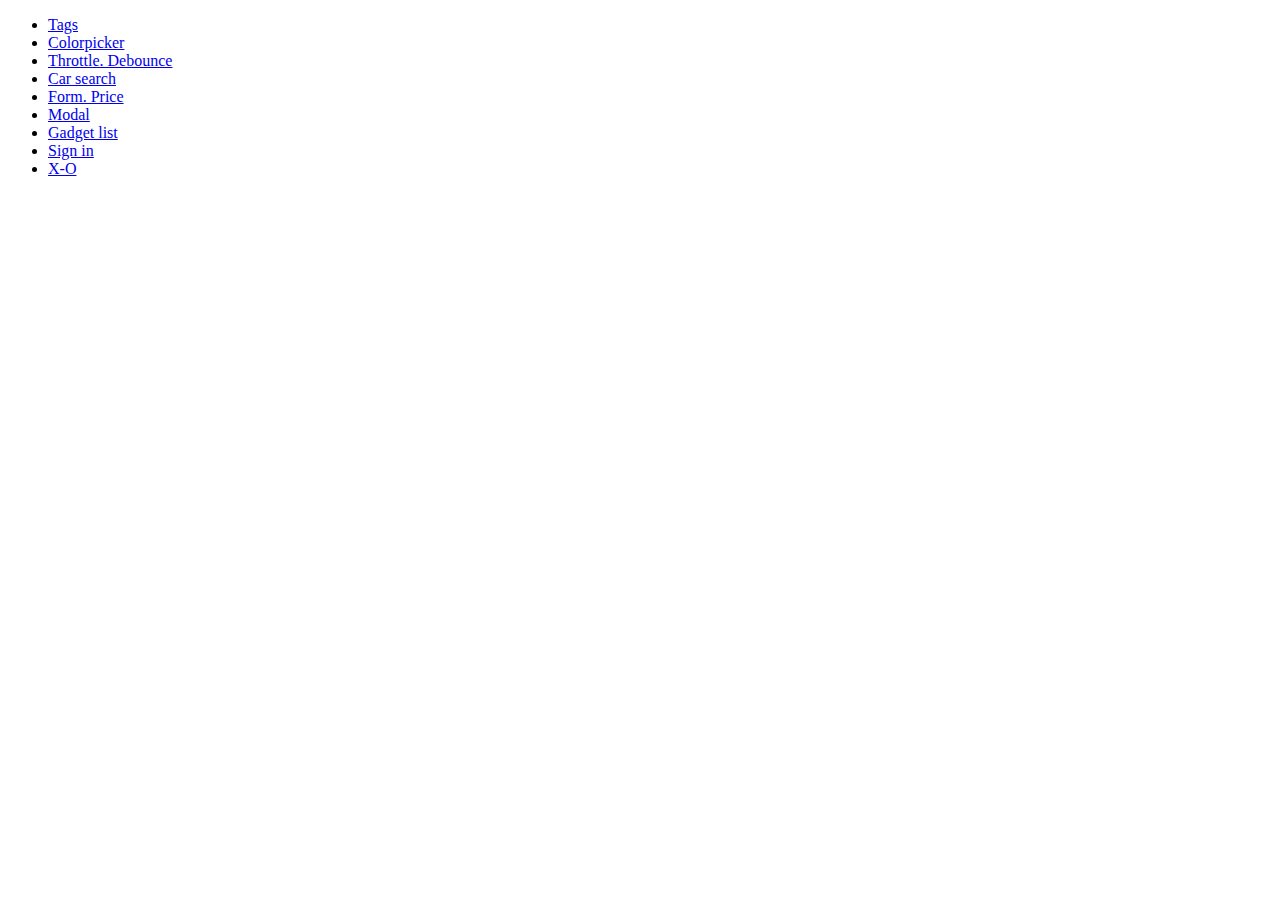
<file: index.html>
<!DOCTYPE html>
<html lang="en">
  <head>
    <meta charset="UTF-8" />
    <meta name="viewport" content="width=device-width, initial-scale=1.0" />
    <title>Event propagation</title>
  </head>
  <body>
    <ul>
      <li><a href="./01-tags.html">Tags</a></li>
      <li><a href="./02-colorpicker.html">Colorpicker</a></li>
      <li><a href="./throttle-debounce.html">Throttle. Debounce</a></li>
      <li><a href="./03-car-search.html">Car search</a></li>
      <li><a href="./04-form-price-kg.html">Form. Price</a></li>
      <li><a href="./05-modal.html">Modal</a></li>
      <li><a href="./06-gadget-list.html">Gadget list</a></li>
      <li><a href="./07-sign-in-validate-debounce.html">Sign in</a></li>
      <li><a href="./08-XO-game.html">X-O</a></li>
    </ul>
  </body>
</html>
</file>
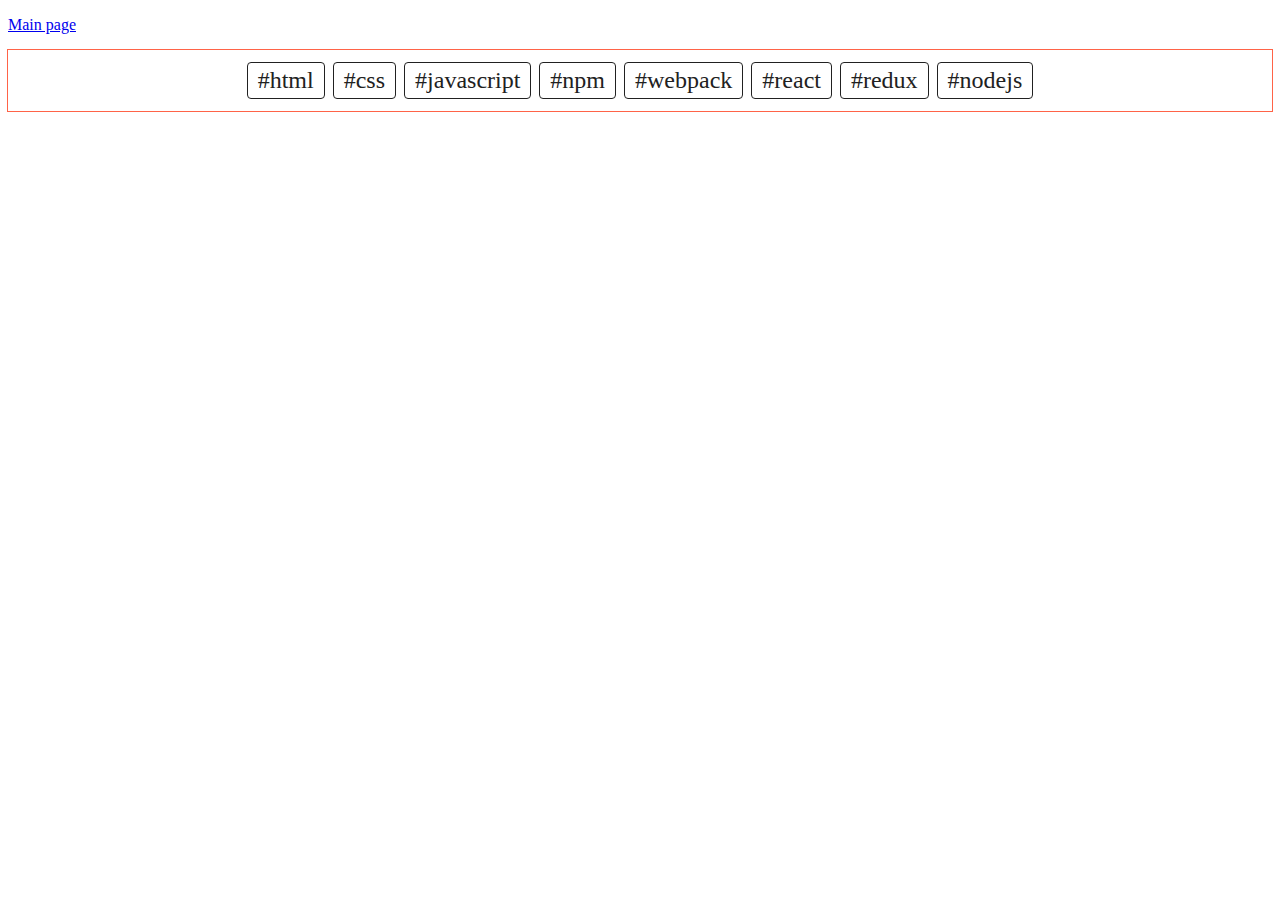
<file: 01-tags.html>
<!DOCTYPE html>
<html lang="en">
  <head>
    <meta charset="UTF-8" />
    <meta name="viewport" content="width=device-width, initial-scale=1.0" />
    <title>Tags</title>
    <style>
      .tags {
        display: flex;
        flex-wrap: wrap;
        align-items: center;
        justify-content: center;
        margin: 0;
        padding: 8px;
        background-color: #fff;
        list-style: none;
        user-select: none;
        outline: 1px solid tomato;
      }

      .tags__item {
        margin: 4px;
      }

      .tags__btn {
        border: 1px solid #212121;
        border-radius: 4px;
        display: inline-block;
        padding: 4px 10px 4px;

        font-size: 24px;
        font-family: inherit;
        color: #212121;
        font-weight: 500;
        text-align: center;
        white-space: nowrap;
        text-decoration: none;
        outline: none;

        background-color: #fff;
        cursor: pointer;
      }

      .tags__btn--active {
        color: #fff;
        background-color: #3f51b5;
      }
    </style>
  </head>
  <body>
    <p><a href="./index.html">Main page</a></p>

    <ul class="tags js-tags">
      <li class="tags__item">
        <button class="tags__btn" data-value="html">#html</button>
      </li>
      <li class="tags__item">
        <button class="tags__btn" data-value="css">#css</button>
      </li>
      <li class="tags__item">
        <button class="tags__btn" data-value="javascript">#javascript</button>
      </li>
      <li class="tags__item">
        <button class="tags__btn" data-value="npm">#npm</button>
      </li>
      <li class="tags__item">
        <button class="tags__btn" data-value="webpack">#webpack</button>
      </li>
      <li class="tags__item">
        <button class="tags__btn" data-value="react">#react</button>
      </li>
      <li class="tags__item">
        <button class="tags__btn" data-value="redux">#redux</button>
      </li>
      <li class="tags__item">
        <button class="tags__btn" data-value="nodejs">#nodejs</button>
      </li>
    </ul>

    <script src="./js/01-tags.js"></script>
  </body>
</html>
</file>
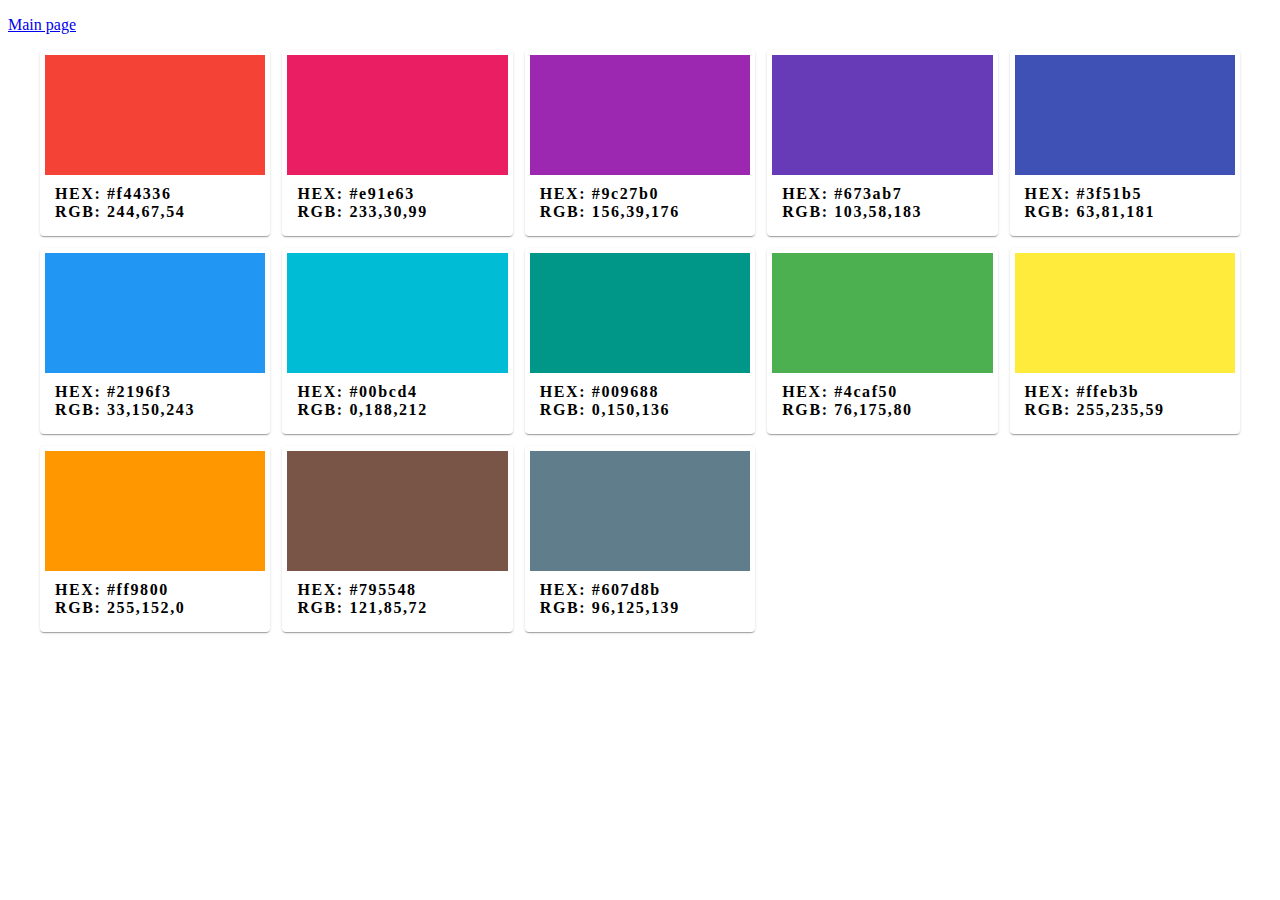
<file: 02-colorpicker.html>
<!DOCTYPE html>
<html lang="en">
  <head>
    <meta charset="UTF-8" />
    <meta name="viewport" content="width=device-width, initial-scale=1.0" />
    <title>Colorpicker</title>
    <link rel="stylesheet" href="./css/colorpicker.css" />
  </head>
  <body>
    <p><a href="./index.html">Main page</a></p>
    <div class="palette js-palette"></div>

    <script src="./js/02-colorpicker.js" type="module"></script>
  </body>
</html>
</file>
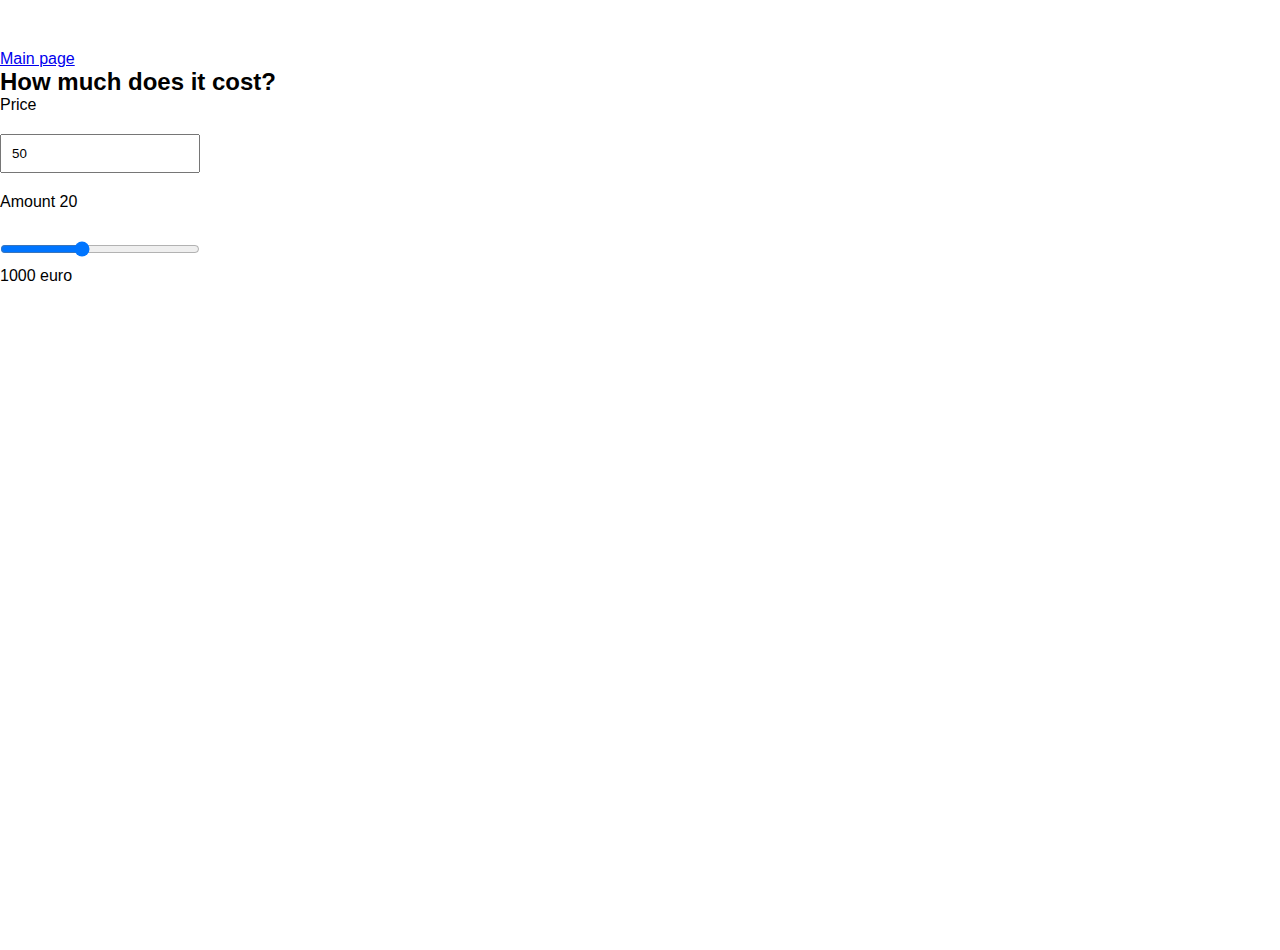
<file: 04-form-price-kg.html>
<!DOCTYPE html>
<html lang="en">
  <head>
    <meta charset="UTF-8" />
    <meta name="viewport" content="width=device-width, initial-scale=1.0" />
    <link rel="stylesheet" href="./css/modal.css" />
    <title>Form. Price</title>
  </head>
  <body>
    <p><a href="./index.html">Main page</a></p>

    <div class="container">
      <h2>How much does it cost?</h2>
      <form action="#" id="form">
        <label for="price">Price</label>
        <input type="number" id="price" name="price" value="50" />
        <label for="quantity">Amount <span id="amount-nr">2</span></label>
        <input
          type="range"
          id="quantity"
          min="1"
          max="50"
          name="quantity"
          value="20"
        />
      </form>
      <p id="total"></p>
    </div>

    <script src="./js/04-form.js" type="module"></script>
  </body>
</html>
</file>
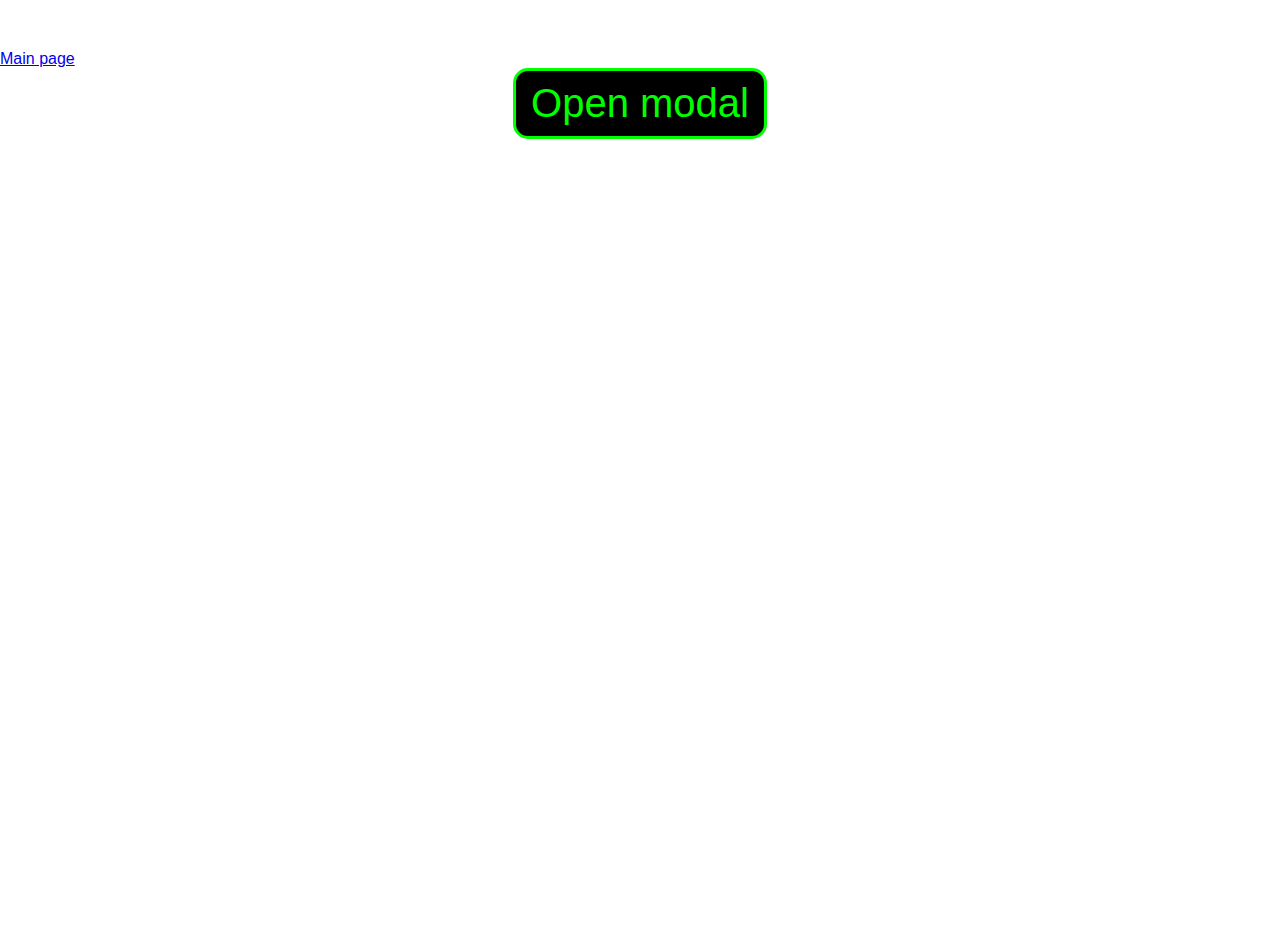
<file: 05-modal.html>
<!DOCTYPE html>
<html lang="en">
  <head>
    <meta charset="UTF-8" />
    <meta name="viewport" content="width=device-width, initial-scale=1.0" />
    <link rel="stylesheet" href="./css/modal.css" />
    <title>Modal</title>
  </head>
  <body>
    <p><a href="./index.html">Main page</a></p>

    <div class="overlay" id="overlay"></div>
    <div class="modal-window theme">
      <form id="form">
        <input type="text" name="email" placeholder="Email" />
        <input type="password" name="password" placeholder="Password" />
        <textarea name="comment" placeholder="Comment"></textarea>
        <input type="checkbox" class="checkbox" />
        <button type="submit" class="submit-btn" disabled>Submit</button>
        <button class="close-btn" id="closeModalBtn">close</button>
      </form>
    </div>

    <button class="open-modal-btn theme" id="openModalBtn">Open modal</button>

    <script src="./js/05-modal.js" type="module"></script>
  </body>
</html>
</file>
<file: css/colorpicker.css>
body {
  transition: background-color 250ms cubic-bezier(0.4, 0, 0.2, 1);
}

.palette {
  display: grid;
  max-width: 1200px;
  grid-template-columns: repeat(auto-fill, minmax(200px, 1fr));
  grid-gap: 12px;
  padding: 0;
  list-style: none;
  margin-left: auto;
  margin-right: auto;
}

.color-card {
  padding: 5px;
  border-radius: 4px;
  background-color: #fff;
  box-shadow: 0px 2px 1px -1px rgba(0, 0, 0, 0.2),
    0px 1px 1px 0px rgba(0, 0, 0, 0.14), 0px 1px 3px 0px rgba(0, 0, 0, 0.12);
  transition: transform 250ms cubic-bezier(0.4, 0, 0.2, 1);
}

.color-card.is-active {
  transform: perspective(400px) rotateX(10deg);
}

.color-swatch {
  height: 120px;
  cursor: pointer;
}

.color-meta {
  padding: 10px;
  font-weight: 700;
}

.color-meta p {
  margin-top: 0;
  margin-bottom: 0;
  letter-spacing: 0.1em;
}
</file>
<file: css/modal.css>
* {
  margin: 0;
  padding: 0;
}

body {
  font-family: sans-serif;
  position: relative;
  height: 100vh;
  padding-top: 50px;
}

body.open {
  overflow-y: hidden;
}

body.open > .modal-window,
body.open > .overlay {
  display: block;
}

.theme {
  background-color: black;
  color: lime;
  border: 3px solid lime;
  border-radius: 15px;
}

.open-modal-btn {
  margin: 0 auto;
  display: block;
  font-size: 40px;
  padding: 10px 15px;
  cursor: pointer;
  outline: none;
}

.modal-window {
  padding: 100px 90px;
  font-size: 70px;
  text-transform: uppercase;
  position: absolute;
  left: 50%;
  top: 50%;
  transform: translate(-50%, -50%);
  display: none;
  z-index: 999;
}

.close-btn {
  text-decoration: underline;
  color: lime;
  background-color: transparent;
  border: none;
  cursor: pointer;
  font-size: 25px;
  position: absolute;
  top: 20px;
  right: 20px;
}

.overlay {
  position: absolute;
  top: 0;
  bottom: 0;
  left: 0;
  right: 0;
  background-color: rgba(0, 0, 0, 0.5);
  display: none;
}

form {
  display: flex;
  flex-direction: column;
  gap: 20px;
  width: 200px;
}

input,
textarea,
.submit-btn {
  padding: 10px;
}
</file>
